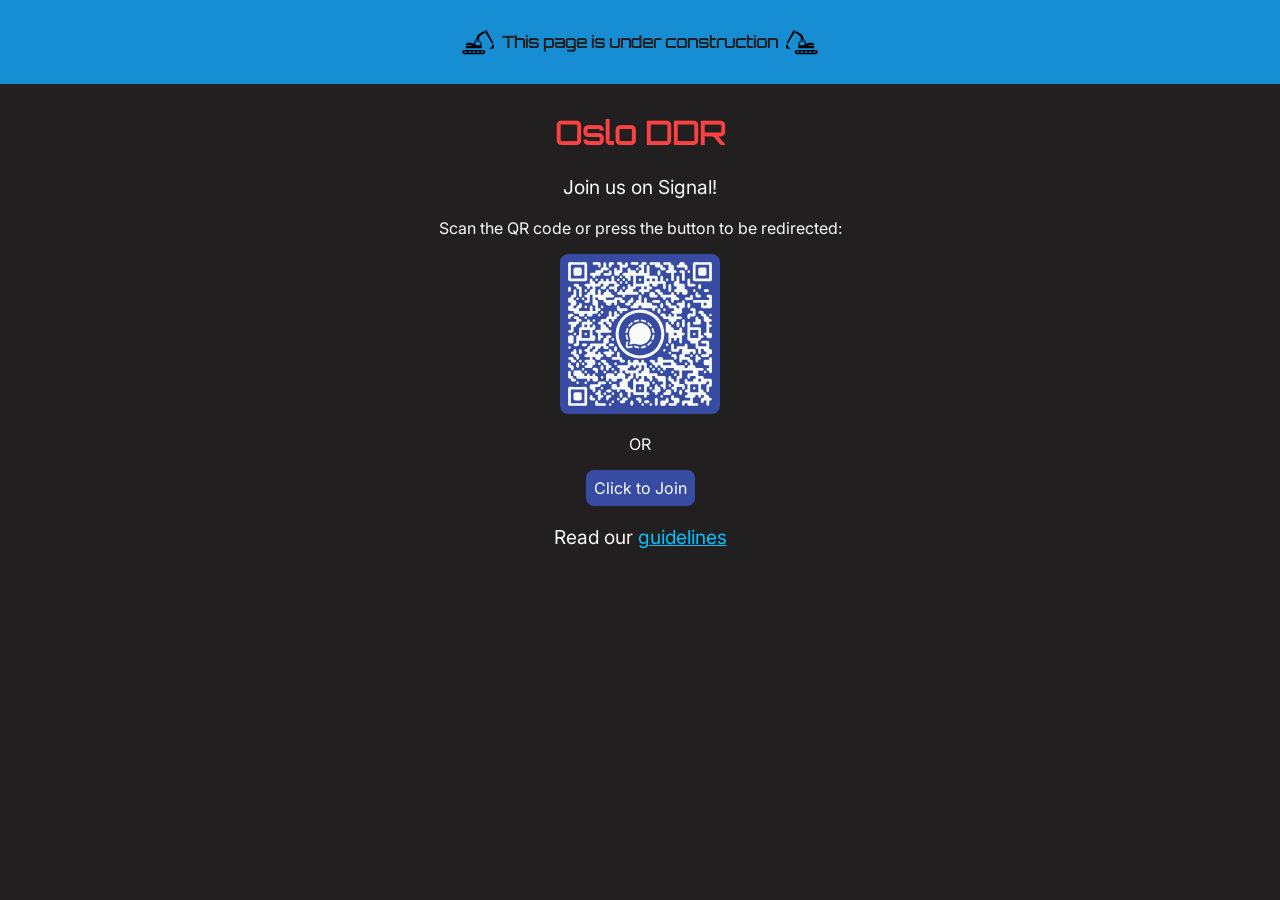
<file: index.html>
<!doctype html>
<html lang="en">
  <head>
    <meta charset="UTF-8" />
    <meta name="viewport" content="width=device-width, initial-scale=1.0" />
    <meta
      name="description"
      content="DanceDanceRevolution community in Oslo (Norway)"
    />
    <meta
      name="keywords"
      content="DDR, DanceDanceRevolution, Oslo, Norway, Community"
    />
    <meta http-equiv="X-UA-Compatible" content="ie=edge" />
    <title>DDR Oslo</title>
    <link rel="stylesheet" href="./style.css" />
    <link rel="icon" href="./assets/favicon.ico" type="image/x-icon" />
    <script defer src="Banner.js"></script>
    <script defer src="NavBar.js"></script>
    <script defer src="Calendar.js"></script>
    <script defer src="Signal.js"></script>
  </head>
  <body>
    <main>
      <top-banner></top-banner>
      <div id="main" style="text-align: center">
        <h1>Oslo DDR</h1>
        <p style="font-size: larger">Join us on Signal!</p>
        <signal-qr></signal-qr>
        <p style="font-size: larger">
          Read our <a href="guidelines.html">guidelines</a>
        </p>
      </div>
    </main>
  </body>
</html>
</file>
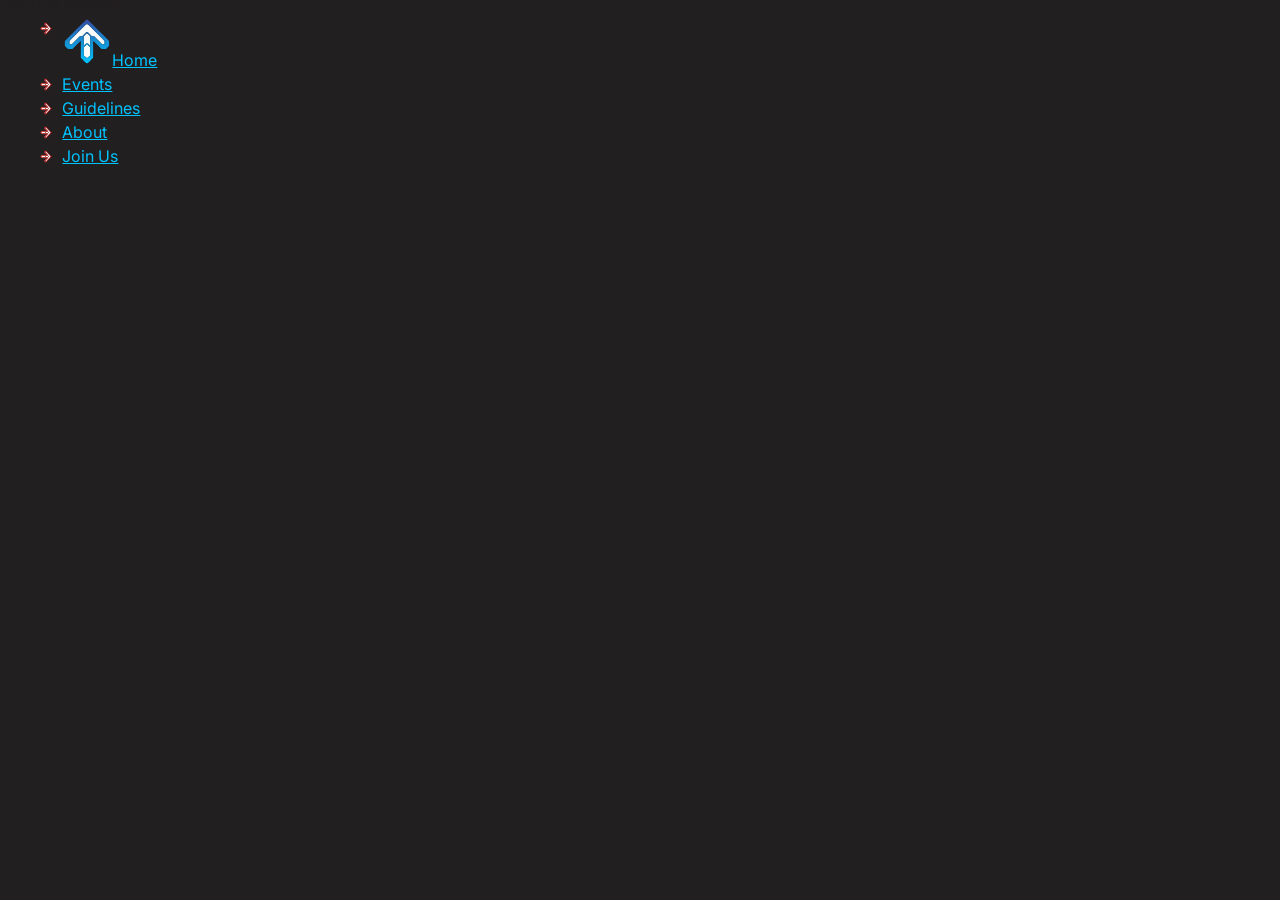
<file: about.html>
<!doctype html>
<html lang="en">
  <head>
    <meta charset="UTF-8" />
    <meta name="viewport" content="width=device-width, initial-scale=1.0" />
    <meta
      name="description"
      content="DanceDanceRevolution community in Oslo (Norway)"
    />
    <meta
      name="keywords"
      content="DDR, DanceDanceRevolution, Oslo, Norway, Community, About"
    />
    <meta http-equiv="X-UA-Compatible" content="ie=edge" />
    <title>DDR Oslo | About</title>
    <link rel="stylesheet" href="./style.css" />
    <link rel="icon" href="./assets/favicon.ico" type="image/x-icon" />
    <script defer src="NavBar.js"></script>
  </head>
  <body>
    <main>
      <nav-bar></nav-bar>
      <div id="main"></div>
    </main>
  </body>
</html>
</file>
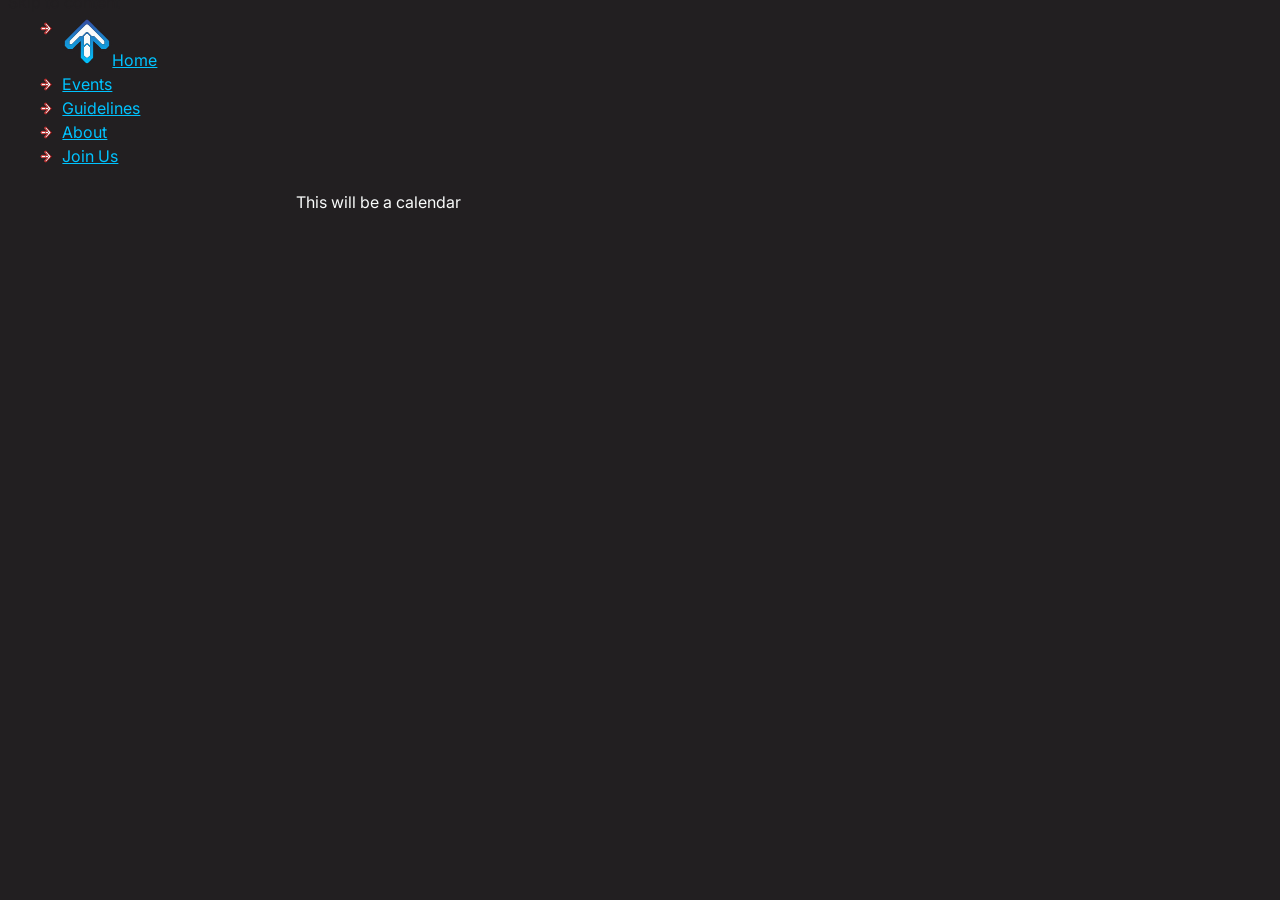
<file: events.html>
<!doctype html>
<html lang="en">
  <head>
    <meta charset="UTF-8" />
    <meta name="viewport" content="width=device-width, initial-scale=1.0" />
    <meta
      name="description"
      content="DanceDanceRevolution community in Oslo (Norway)"
    />
    <meta
      name="keywords"
      content="DDR, DanceDanceRevolution, Oslo, Norway, Community, Events"
    />
    <meta http-equiv="X-UA-Compatible" content="ie=edge" />
    <title>DDR Oslo | Events</title>
    <link rel="stylesheet" href="./style.css" />
    <link rel="icon" href="./assets/favicon.ico" type="image/x-icon" />
    <script defer src="NavBar.js"></script>
    <script defer src="Calendar.js"></script>
  </head>
  <body>
    <main>
      <nav-bar></nav-bar>
      <div id="main">
        <event-calendar></event-calendar>
      </div>
    </main>
  </body>
</html>
</file>
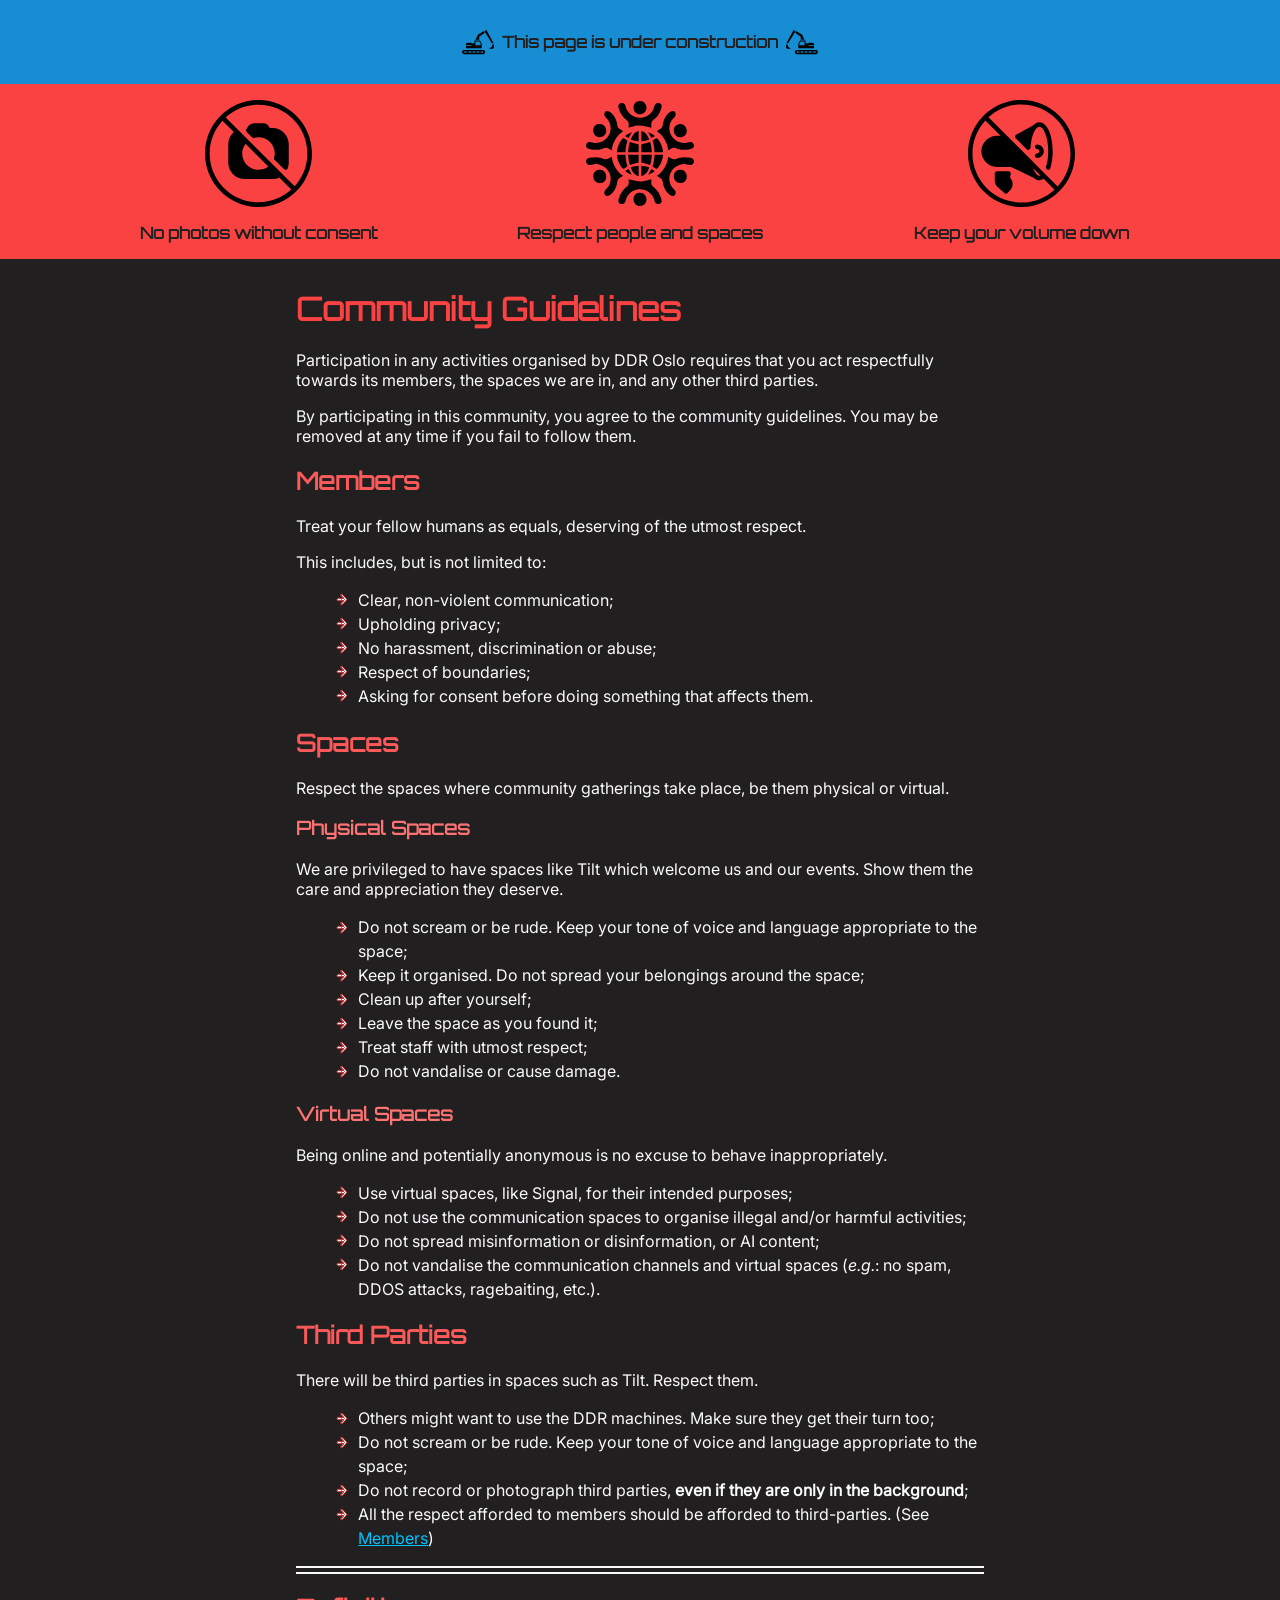
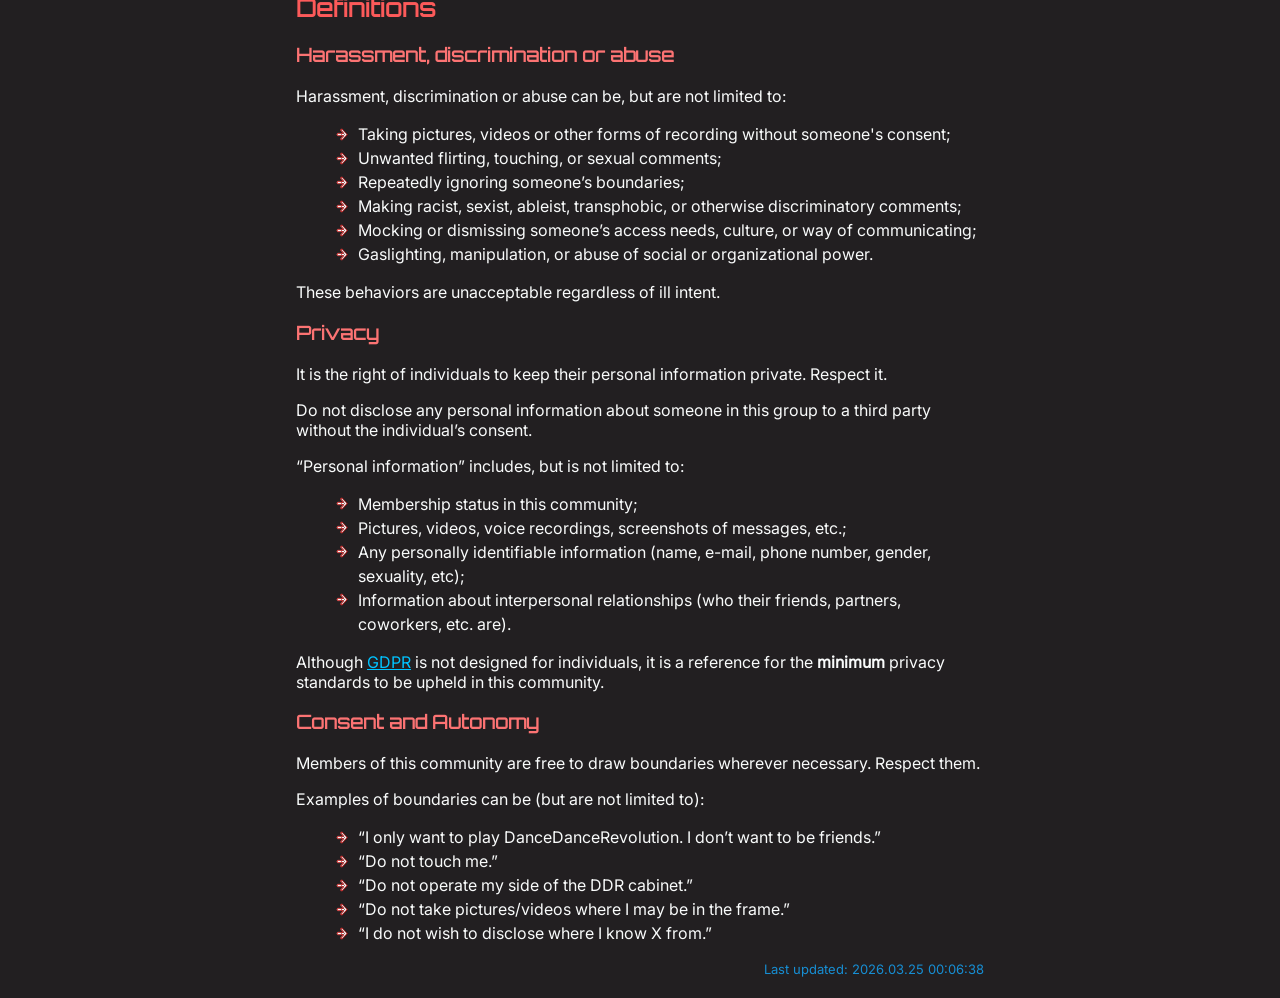
<file: guidelines.html>
<!doctype html>
<html lang="en">
  <head>
    <meta charset="UTF-8" />
    <meta name="viewport" content="width=device-width, initial-scale=1.0" />
    <meta
      name="description"
      content="DanceDanceRevolution community in Oslo (Norway)"
    />
    <meta
      name="keywords"
      content="DDR, DanceDanceRevolution, Oslo, Norway, Community, Guidelines"
    />
    <meta http-equiv="X-UA-Compatible" content="ie=edge" />
    <title>DDR Oslo | Guidelines</title>
    <link rel="stylesheet" href="./style.css" />
    <link rel="stylesheet" href="./guidelines.css" />
    <link rel="icon" href="./assets/favicon.ico" type="image/x-icon" />
    <script defer src="Banner.js"></script>
    <script defer src="NavBar.js"></script>
  </head>
  <body>
    <main>
      <top-banner></top-banner>
      <!-- <nav-bar></nav-bar> -->
      <div class="guidelines-banner">
        <img
          id="nophoto-img"
          class="guidelines-banner-img"
          src="assets/images/no-photo.svg"
        />
        <p id="nophoto-txt">No photos without consent</p>
        <img
          id="respect-img"
          class="guidelines-banner-img"
          src="assets/images/respect.svg"
        />
        <p id="respect-txt">Respect people and spaces</p>
        <img
          id="noshouting-img"
          class="guidelines-banner-img"
          src="assets/images/no-shouting.svg"
        />
        <p id="noshouting-txt">Keep your volume down</p>
      </div>
      <div id="main">
        <h1>Community Guidelines</h1>
        <p>
          Participation in any activities organised by DDR Oslo requires that
          you act respectfully towards its members, the spaces we are in, and
          any other third parties.
        </p>
        <p>
          By participating in this community, you agree to the community
          guidelines. You may be removed at any time if you fail to follow them.
        </p>
        <h2 id="respect-members">Members</h2>
        <p>
          Treat your fellow humans as equals, deserving of the utmost respect.
        </p>
        <p>This includes, but is not limited to:</p>
        <ul>
          <li>Clear, non-violent communication;</li>
          <li>Upholding privacy;</li>
          <li>No harassment, discrimination or abuse;</li>
          <li>Respect of boundaries;</li>
          <li>Asking for consent before doing something that affects them.</li>
        </ul>
        <h2>Spaces</h2>
        <p>
          Respect the spaces where community gatherings take place, be them
          physical or virtual.
        </p>
        <h3>Physical Spaces</h3>
        <p>
          We are privileged to have spaces like Tilt which welcome us and our
          events. Show them the care and appreciation they deserve.
        </p>
        <ul>
          <li>
            Do not scream or be rude. Keep your tone of voice and language
            appropriate to the space;
          </li>
          <li>
            Keep it organised. Do not spread your belongings around the space;
          </li>
          <li>Clean up after yourself;</li>
          <li>Leave the space as you found it;</li>
          <li>Treat staff with utmost respect;</li>
          <li>Do not vandalise or cause damage.</li>
        </ul>
        <h3>Virtual Spaces</h3>
        <p>
          Being online and potentially anonymous is no excuse to behave
          inappropriately.
        </p>

        <ul>
          <li>Use virtual spaces, like Signal, for their intended purposes;</li>
          <li>
            Do not use the communication spaces to organise illegal and/or
            harmful activities;
          </li>
          <li>
            Do not spread misinformation or disinformation, or AI content;
          </li>
          <li>
            Do not vandalise the communication channels and virtual spaces
            (<em>e.g.</em>: no spam, DDOS attacks, ragebaiting, etc.).
          </li>
        </ul>
        <h2>Third Parties</h2>
        <p>There will be third parties in spaces such as Tilt. Respect them.</p>
        <ul>
          <li>
            Others might want to use the DDR machines. Make sure they get their
            turn too;
          </li>
          <li>
            Do not scream or be rude. Keep your tone of voice and language
            appropriate to the space;
          </li>
          <li>
            Do not record or photograph third parties,
            <strong>even if they are only in the background</strong>;
          </li>
          <li>
            All the respect afforded to members should be afforded to
            third-parties. (See <a href="#respect-members">Members</a>)
          </li>
        </ul>
        <hr />
        <h2>Definitions</h2>
        <h3>Harassment, discrimination or abuse</h3>
        <p>
          Harassment, discrimination or abuse can be, but are not limited to:
        </p>
        <ul>
          <li>
            Taking pictures, videos or other forms of recording without
            someone's consent;
          </li>
          <li>Unwanted flirting, touching, or sexual comments;</li>
          <li>Repeatedly ignoring someone’s boundaries;</li>
          <li>
            Making racist, sexist, ableist, transphobic, or otherwise
            discriminatory comments;
          </li>
          <li>
            Mocking or dismissing someone’s access needs, culture, or way of
            communicating;
          </li>
          <li>
            Gaslighting, manipulation, or abuse of social or organizational
            power.
          </li>
        </ul>
        <p>These behaviors are unacceptable regardless of ill intent.</p>
        <h3>Privacy</h3>
        <p>
          It is the right of individuals to keep their personal information
          private. Respect it.
        </p>
        <p>
          Do not disclose any personal information about someone in this group
          to a third party without the individual’s consent.
        </p>
        <p>“Personal information” includes, but is not limited to:</p>
        <ul>
          <li>Membership status in this community;</li>
          <li>
            Pictures, videos, voice recordings, screenshots of messages, etc.;
          </li>
          <li>
            Any personally identifiable information (name, e-mail, phone number,
            gender, sexuality, etc);
          </li>
          <li>
            Information about interpersonal relationships (who their friends,
            partners, coworkers, etc. are).
          </li>
        </ul>
        <p>
          Although <a href="https://gdpr-info.eu/">GDPR</a> is not designed for
          individuals, it is a reference for the
          <strong>minimum</strong> privacy standards to be upheld in this
          community.
        </p>
        <h3>Consent and Autonomy</h3>
        <p>
          Members of this community are free to draw boundaries wherever
          necessary. Respect them.
        </p>
        <p>Examples of boundaries can be (but are not limited to):</p>
        <ul>
          <li>
            “I only want to play DanceDanceRevolution. I don’t want to be
            friends.”
          </li>
          <li>“Do not touch me.”</li>
          <li>“Do not operate my side of the DDR cabinet.”</li>
          <li>“Do not take pictures/videos where I may be in the frame.”</li>
          <li>“I do not wish to disclose where I know X from.”</li>
        </ul>
        <p class="last-updated">Last updated: 2026.03.25 00:06:38</p>
      </div>
    </main>
  </body>
</html>
</file>
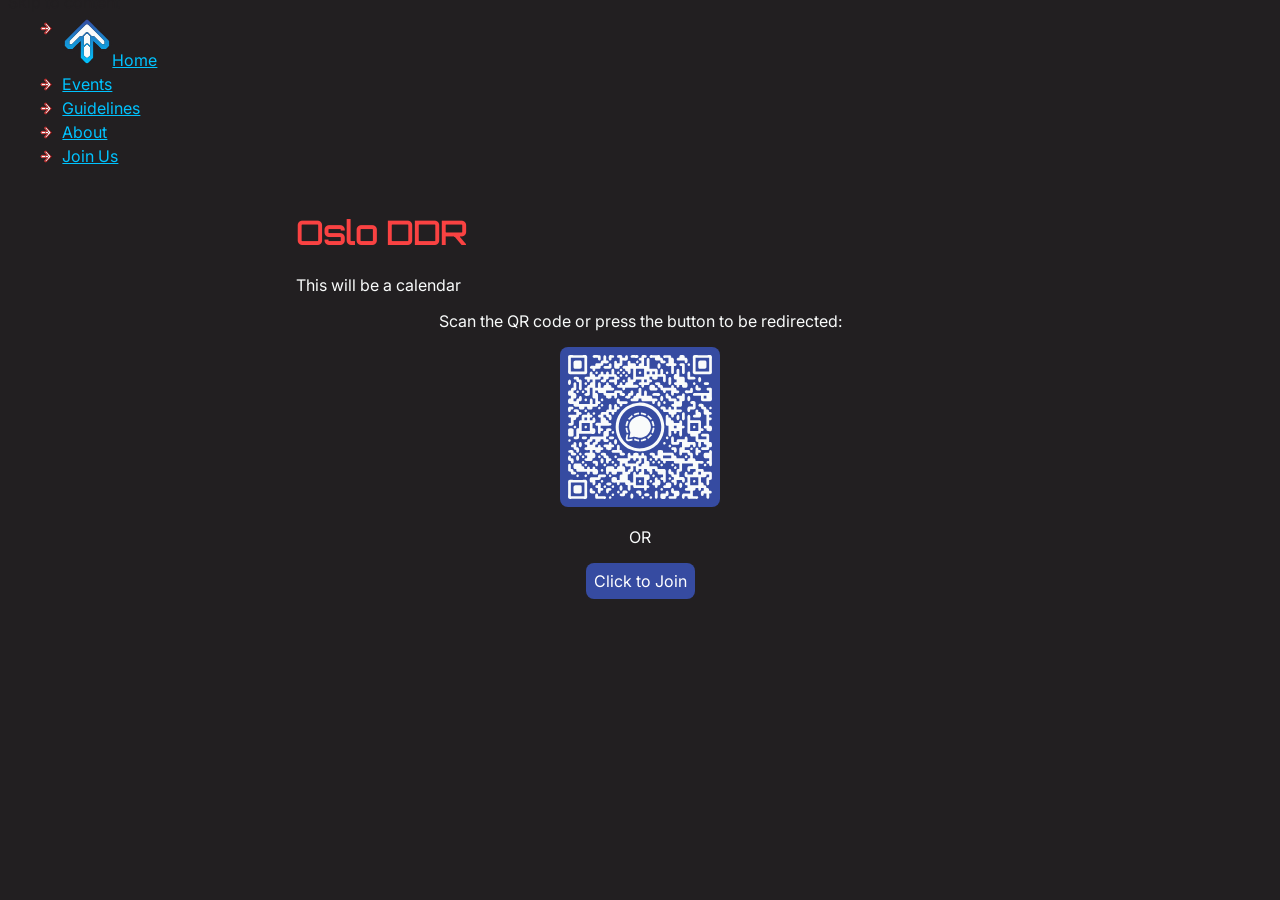
<file: index-real.html>
<!doctype html>
<html lang="en">
  <head>
    <meta charset="UTF-8" />
    <meta name="viewport" content="width=device-width, initial-scale=1.0" />
    <meta
      name="description"
      content="DanceDanceRevolution community in Oslo (Norway)"
    />
    <meta
      name="keywords"
      content="DDR, DanceDanceRevolution, Oslo, Norway, Community"
    />
    <meta http-equiv="X-UA-Compatible" content="ie=edge" />
    <title>DDR Oslo</title>
    <link rel="stylesheet" href="./style.css" />
    <link rel="icon" href="./assets/favicon.ico" type="image/x-icon" />
    <script defer src="NavBar.js"></script>
    <script defer src="Calendar.js"></script>
    <script defer src="Signal.js"></script>
  </head>
  <body>
    <main>
      <nav-bar></nav-bar>
      <div id="main">
        <h1>Oslo DDR</h1>
        <event-calendar></event-calendar>
        <signal-qr></signal-qr>
      </div>
    </main>
  </body>
</html>
</file>
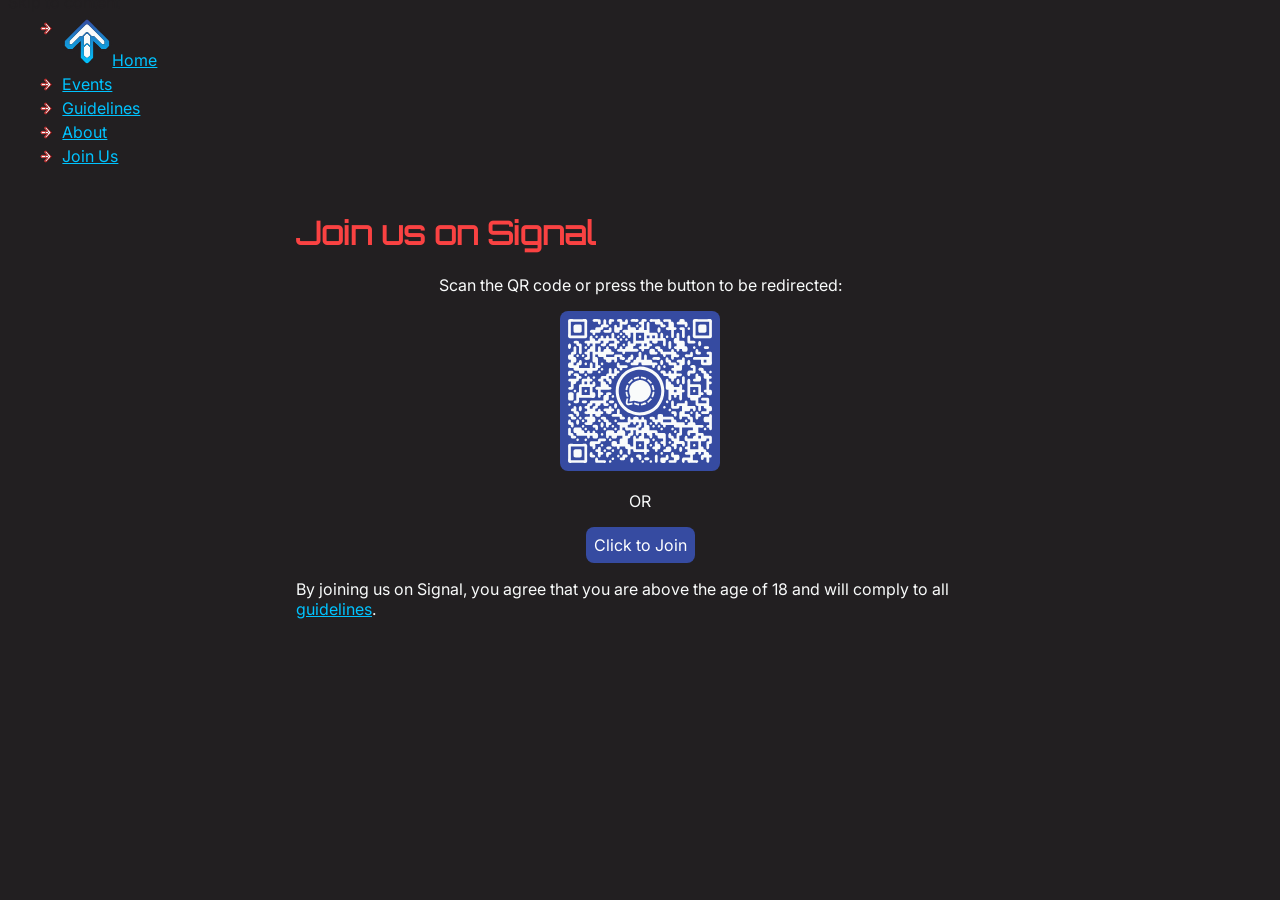
<file: join.html>
<!doctype html>
<html lang="en">
  <head>
    <meta charset="UTF-8" />
    <meta name="viewport" content="width=device-width, initial-scale=1.0" />
    <meta
      name="description"
      content="DanceDanceRevolution community in Oslo (Norway)"
    />
    <meta
      name="keywords"
      content="DDR, DanceDanceRevolution, Oslo, Norway, Community, Join"
    />
    <meta http-equiv="X-UA-Compatible" content="ie=edge" />
    <title>DDR Oslo | Join</title>
    <link rel="stylesheet" href="./style.css" />
    <link rel="icon" href="./assets/favicon.ico" type="image/x-icon" />
    <script defer src="NavBar.js"></script>
    <script defer src="Signal.js"></script>
  </head>
  <body>
    <main>
      <nav-bar></nav-bar>
      <div id="main">
        <h1>Join us on Signal</h1>
        <signal-qr></signal-qr>
        <p>
          By joining us on Signal, you agree that you are above the age of 18
          and will comply to all <a href="guidelines.html">guidelines</a>.
        </p>
      </div>
    </main>
  </body>
</html>
</file>
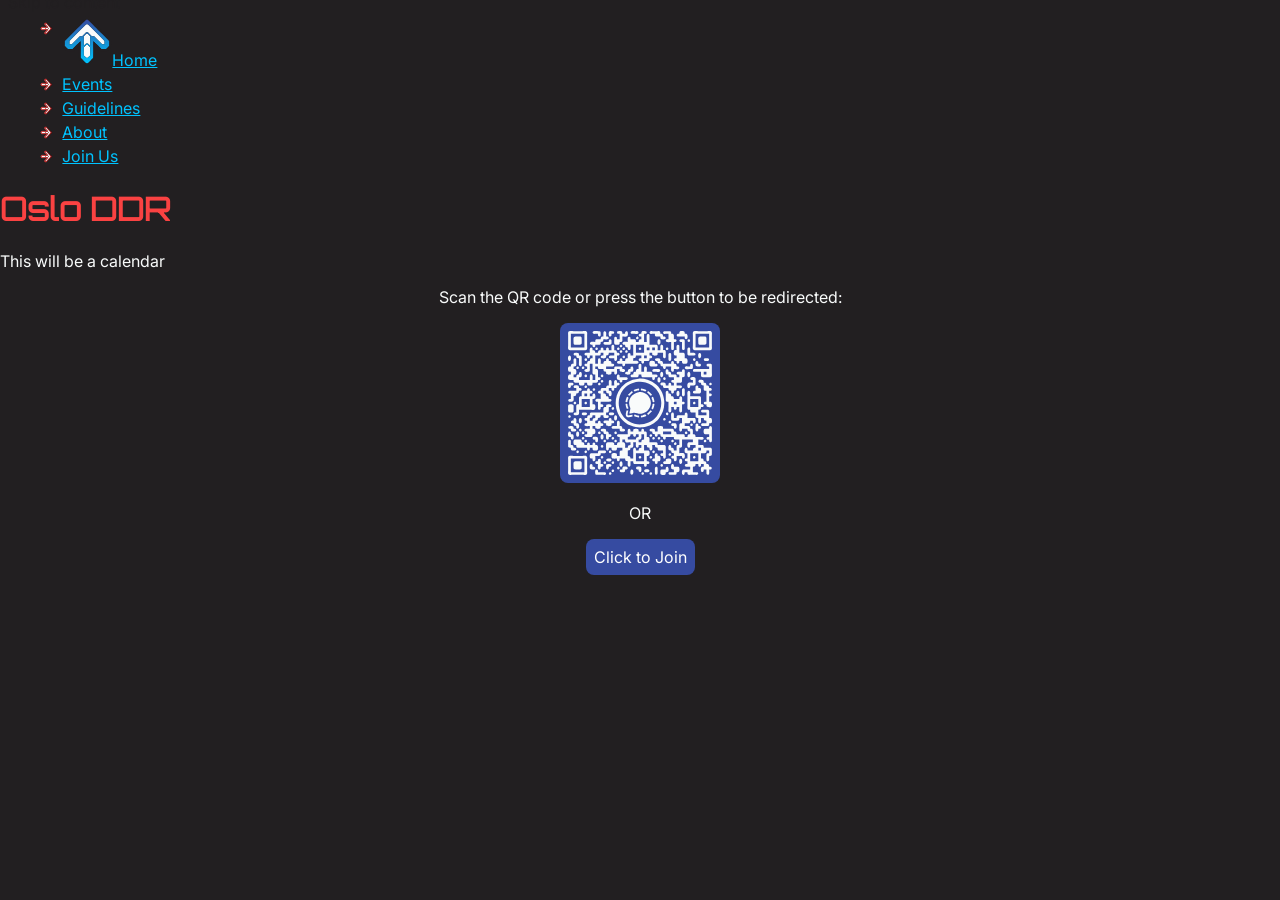
<file: main.html>
<!doctype html>
<html lang="en">
  <head>
    <meta charset="UTF-8" />
    <meta name="viewport" content="width=device-width, initial-scale=1.0" />
    <meta
      name="description"
      content="DanceDanceRevolution community in Oslo (Norway)"
    />
    <meta
      name="keywords"
      content="DDR, DanceDanceRevolution, Oslo, Norway, Community"
    />
    <meta http-equiv="X-UA-Compatible" content="ie=edge" />
    <title>DDR Oslo</title>
    <link rel="stylesheet" href="./style.css" />
    <link rel="icon" href="./assets/favicon.ico" type="image/x-icon" />
    <script defer src="NavBar.js"></script>
    <script defer src="Calendar.js"></script>
    <script defer src="Signal.js"></script>
  </head>
  <body>
    <main>
      <nav-bar>Test</nav-bar>
      <h1>Oslo DDR</h1>
      <event-calendar></event-calendar>
      <signal-qr></signal-qr>
    </main>
  </body>
</html>
</file>
<file: style.css>
@font-face {
  font-family: "Inter";
  src: url("./assets/fonts/Inter.ttf") format("truetype");
  font-weight: normal;
  font-style: normal;
}

@font-face {
  font-family: "Inter";
  src: url("./assets/fonts/Inter-Italic.ttf") format("truetype");
  font-weight: normal;
  font-style: italic;
}

@font-face {
  font-family: "Orbitron";
  src: url("./assets/fonts/Orbitron.ttf") format("truetype");
  font-weight: normal;
  font-style: normal;
}

:root {
  --secondary-color-800: hsl(228, 50%, 42%);
  --secondary-color-500: hsl(202, 80%, 46%);
  --secondary-color-300: hsl(194, 100%, 50%);
  --secondary-color-100: hsl(194, 100%, 90%);
  --secondary-color-050: hsl(194, 100%, 95%);
  --primary-color-900: hsl(0, 96%, 32%);
  --primary-color-600: hsl(0, 95%, 57%);
  --primary-color-500: hsl(0, 95%, 62%);
  --primary-color-400: hsl(0, 96%, 67%);
  --primary-color-300: hsl(0, 96%, 72%);
  --primary-color-200: hsl(0, 96%, 77%);
  --primary-color-100: hsl(0, 96%, 82%);
  --primary-color-050: hsl(0, 96%, 87%);
  --white: #f9fbfb;
  --black: #221f21;
  --primary-ff: "Inter", sans-serif;
  --secondary-ff: "Orbitron", monospace;
  --gradient-bottom: linear-gradient(
    to bottom,
    var(--secondary-color-800) 0%,
    var(--secondary-color-500) 50%,
    var(--secondary-color-300) 100%
  );
  --gradient-left: linear-gradient(
    to left,
    var(--secondary-color-800) 0%,
    var(--secondary-color-500) 50%,
    var(--secondary-color-300) 100%
  );
  --gradient-45: linear-gradient(
    45deg,
    var(--secondary-color-800) 0%,
    var(--secondary-color-500) 50%,
    var(--secondary-color-300) 100%
  );
  --outline: 2px solid var(--primary-color-500);
}

*,
*::before,
*::after {
  box-sizing: border-box;
}

*:focus-visible {
  outline: var(--outline);
  border-radius: 0.1rem;
}

body {
  margin: 0;
  background-color: var(--black);
  color: var(--white);
  font-family: var(--primary-ff);
}

h1,
h2,
h3,
h4,
h5,
h6 {
  font-family: var(--secondary-ff);
}

h1 {
  color: var(--primary-color-500);
}

h2 {
  color: var(--primary-color-400);
}

h3 {
  color: var(--primary-color-300);
}

h4 {
  color: var(--primary-color-200);
}

h5 {
  color: var(--primary-color-100);
}

h6 {
  color: var(--primary-color-050);
}

a {
  color: var(--secondary-color-300);
}

ul {
  list-style-type: disc;
}

li {
  list-style: none;
  position: relative; /* Prevent space-sensitivity (li::before must be absolute) */
  padding-left: 1.4rem;
  line-height: 1.5rem;
}

li::before {
  content: "";
  position: absolute; /* Prevent space-sensitivity */
  left: 0;
  top: 0.35em;
  width: 0.8rem;
  height: 0.8rem;
  background: url("./assets/images/arrow-red.svg") no-repeat center / contain;
  transform: rotate(90deg);
}

hr {
  padding: 0.1rem;
  border: 0;
  border-top: 0.15rem solid var(--white);
  border-bottom: 0.15rem solid var(--white);
}

#main {
  width: clamp(20ch, 45rem, 100%);
  margin: auto;
  padding: 0.5rem 1rem;
}

nav #logo {
  max-height: 50px;
}

.skip-to-content-link {
  height: 1rem;
  padding: 0.5rem;
  position: absolute;
  transform: translateY(-200%);
  transition: transform 0.3s;
  background-color: var(--primary-color-500);
  color: var(--black);
}

.skip-to-content-link:focus {
  transform: translateY(0%);
}

#banner {
  display: flex;
  align-items: center;
  justify-content: center;
  gap: 0.5rem;
  background-color: var(--secondary-color-500);
  color: var(--black);
  text-align: center;
  margin: 0;
  padding: 1rem;
  font-family: var(--secondary-ff);
  font-weight: 900;
}

#banner p {
  display: inline-block;
}

#banner img {
  max-height: 2rem;
}

#banner img:last-of-type {
  transform: scale(-1, 1);
}

.last-updated {
  text-align: right;
  font-size: small;
  color: var(--secondary-color-500);
}
</file>
<file: guidelines.css>
.guidelines-banner {
  background-color: var(--primary-color-500);
  display: grid;
  grid-template-rows: auto;
  grid-template-columns: 1fr 1fr 1fr;
  grid-template-areas:
    "nophoto-img respect-img noshouting-img"
    "nophoto-txt respect-txt noshouting-txt";
  justify-items: center;
  align-items: center;
  color: var(--black);
  font-family: var(--secondary-ff);
  font-weight: 900;
  padding: 1rem calc(1rem + 5%);
  gap: 0 1.5rem;
  text-align: center;
}

.guidelines-banner p {
  margin-bottom: 0;
}

.guidelines-banner-img {
  width: clamp(5rem, 30%, 10rem);
}

#nophoto-img {
  grid-area: nophoto-img;
}

#nophoto-txt {
  grid-area: nophoto-txt;
}

#respect-img {
  grid-area: respect-img;
}

#respect-txt {
  grid-area: respect-txt;
}

#noshouting-img {
  grid-area: noshouting-img;
}

#noshouting-txt {
  grid-area: noshouting-txt;
}

@media (max-width: 30rem) {
  .guidelines-banner {
    grid-template-columns: 1fr;
    grid-template-areas:
      "nophoto-img"
      "nophoto-txt"
      "respect-img"
      "respect-txt"
      "noshouting-img"
      "noshouting-txt";
    padding: 2rem 1rem;
  }
  .guidelines-banner p:not(:last-of-type)::after {
    content: "";
    display: block;
    width: 50vw;
    border-bottom: 2px solid var(--black);
    margin: 2rem auto 1rem;
  }
}
</file>
